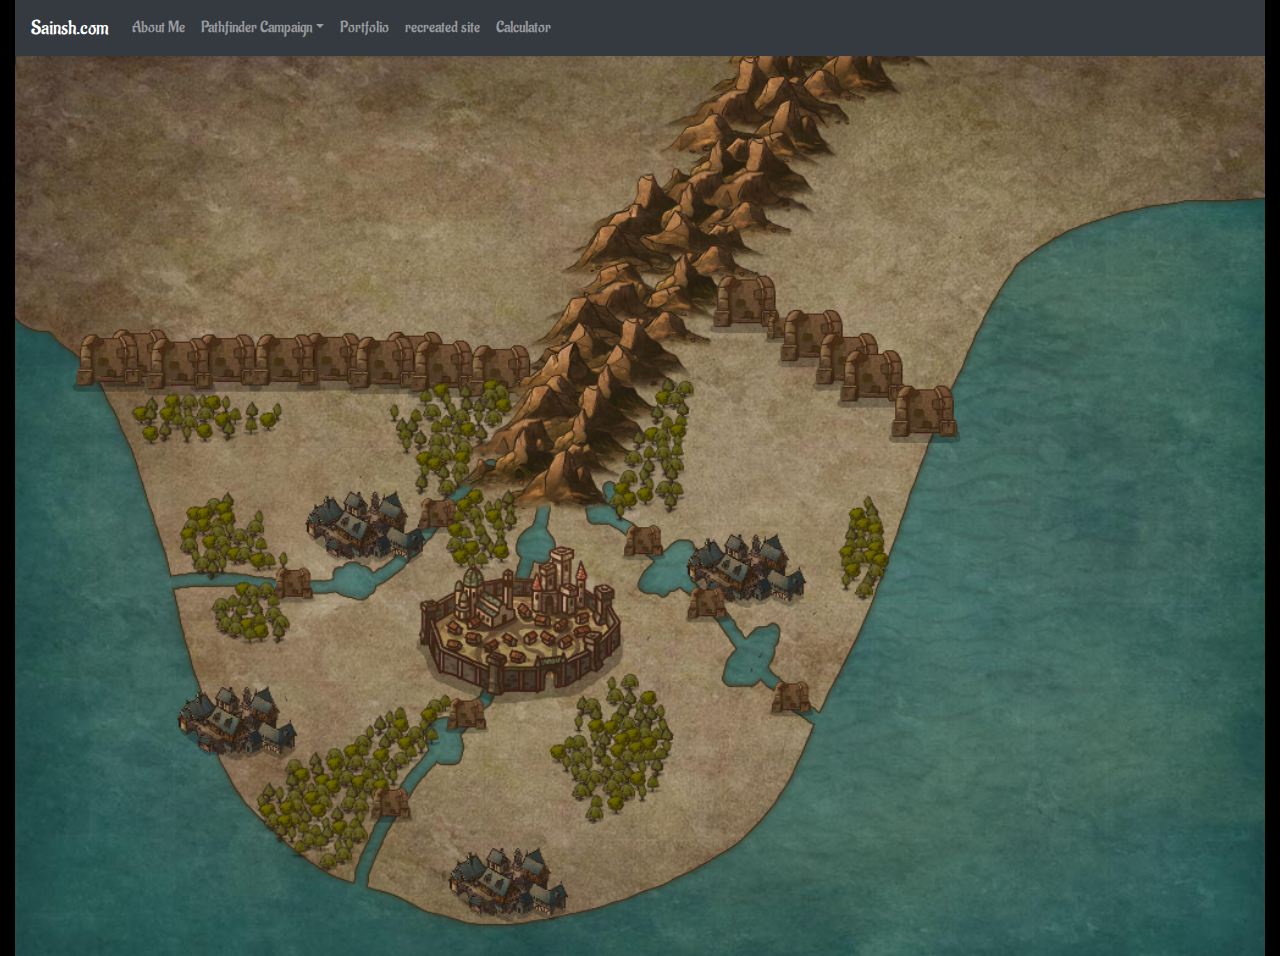
<file: index.html>
<!DOCTYPE html>
<html lang="en">

<head>
    <meta charset="UTF-8">
    <meta name="viewport" content="width=device-width, initial-scale=1.0, shrink-to-fit=no">
    <meta http-equiv="X-UA-Compatible" content="ie=edge">
    <title>Sainsh</title>
    <script src="/js/index.js"></script>
    <link rel="icon" href="images/map_of_Saisjo.ico">
    <link rel="stylesheet" href="https://maxcdn.bootstrapcdn.com/bootstrap/4.0.0/css/bootstrap.min.css"
        integrity="sha384-Gn5384xqQ1aoWXA+058RXPxPg6fy4IWvTNh0E263XmFcJlSAwiGgFAW/dAiS6JXm" crossorigin="anonymous">
    <link rel="stylesheet" href="css/style.css">
</head>

<body>

    <div class="container-fluid" id="container">
      <nav id="nav" class="navbar navbar-expand-sm navbar-dark bg-dark">
        <script src="/js/navbar.js"></script>
        </nav>
        <div id="background">
            <div class="row">
                <div class="col-2"></div>
                <div class="col-8">
                    <div id="text">

                    </div>
                </div>
                <div class="col-2"></div>
            </div>
        </div>
    </div>


    <script src="https://code.jquery.com/jquery-3.2.1.slim.min.js"
        integrity="sha384-KJ3o2DKtIkvYIK3UENzmM7KCkRr/rE9/Qpg6aAZGJwFDMVNA/GpGFF93hXpG5KkN"
        crossorigin="anonymous"></script>
    <script src="https://cdnjs.cloudflare.com/ajax/libs/popper.js/1.12.9/umd/popper.min.js"
        integrity="sha384-ApNbgh9B+Y1QKtv3Rn7W3mgPxhU9K/ScQsAP7hUibX39j7fakFPskvXusvfa0b4Q"
        crossorigin="anonymous"></script>
    <script src="https://maxcdn.bootstrapcdn.com/bootstrap/4.0.0/js/bootstrap.min.js"
        integrity="sha384-JZR6Spejh4U02d8jOt6vLEHfe/JQGiRRSQQxSfFWpi1MquVdAyjUar5+76PVCmYl"
        crossorigin="anonymous"></script>
</body>

</html>
</file>
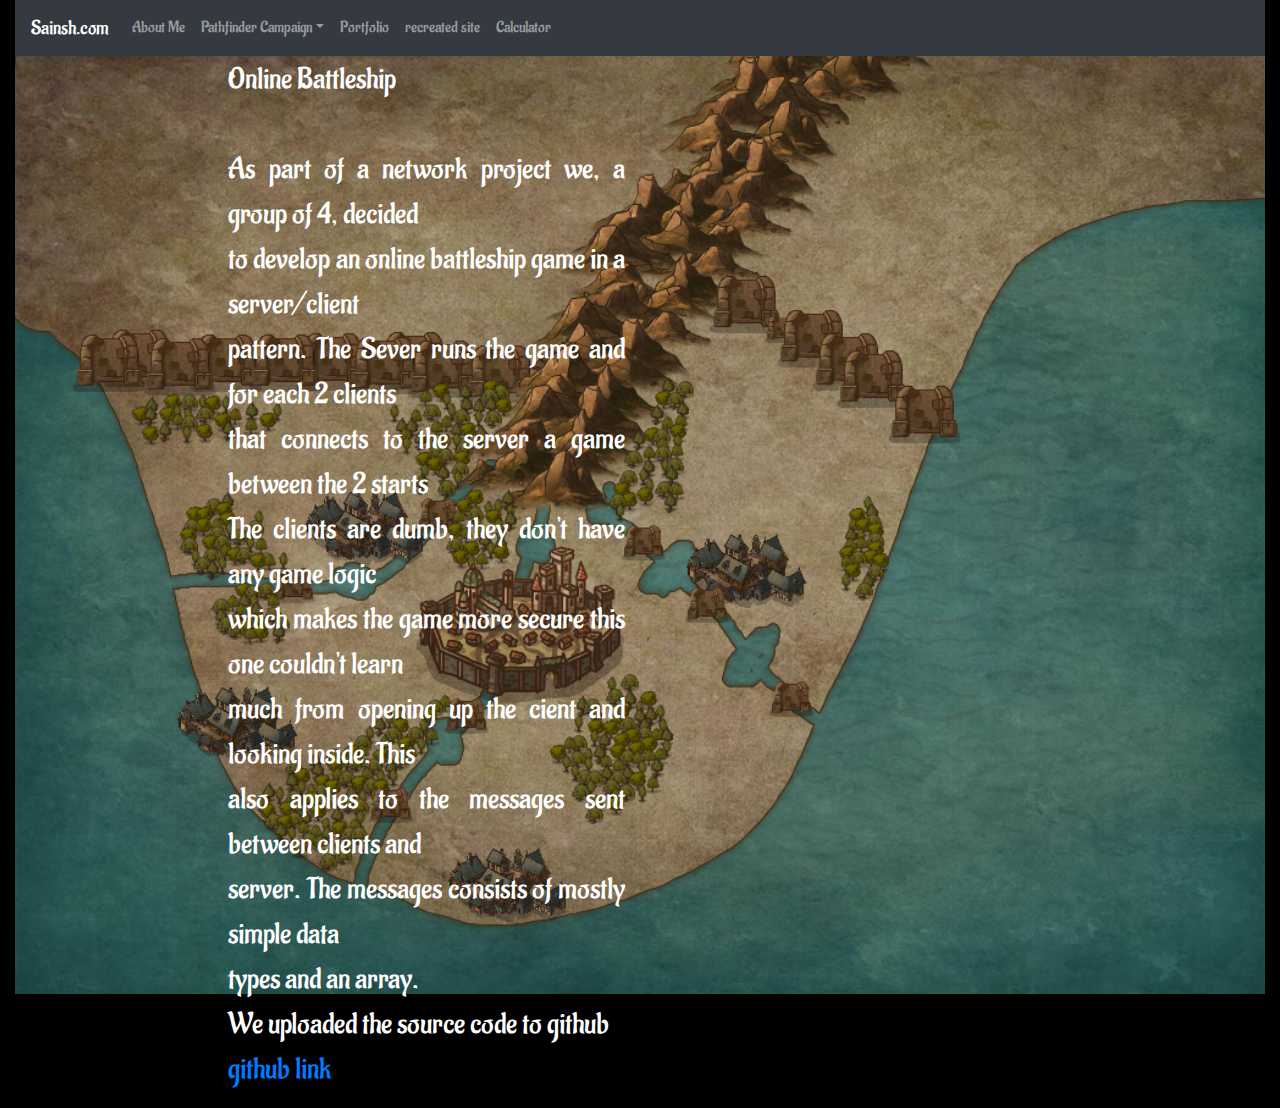
<file: portfolio.html>
<!DOCTYPE html>
<html lang="en">

<head>
    <meta charset="UTF-8">
    <meta name="viewport" content="width=device-width, initial-scale=1.0">
    <meta http-equiv="X-UA-Compatible" content="ie=edge">
    <title>Portfolio</title>
    <script src="js/portfolio.js"></script>
    <link rel="icon" href="images/map_of_Saisjo.ico">
    <link rel="stylesheet" href="https://maxcdn.bootstrapcdn.com/bootstrap/4.0.0/css/bootstrap.min.css"
        integrity="sha384-Gn5384xqQ1aoWXA+058RXPxPg6fy4IWvTNh0E263XmFcJlSAwiGgFAW/dAiS6JXm" crossorigin="anonymous">
    <link rel="stylesheet" href="css/style.css">

</head>

<body>
    <div class="container-fluid" id="container">
       <nav id="nav" class="navbar navbar-expand-sm navbar-dark bg-dark">
        <script src="js/navbar.js"></script>
        </nav>
        <div id="background">
            
            <div class="row">
                <div class="col-2"></div>
                <div class="col-8">
                    <div class="portfolio" id="consentcoin"></div>
                </div>
                <div class="col-2"></div>
            </div>

            <div class="row">
                <div class="col-2"></div>
                <div class="col-4">
                    <div class="portfolio" id="onlineBattleship"></div>
                </div>
                <div class="col-4">
                    <div class="portfolio" id="gameOfLife"></div>
                </div>
                <div class="col-2"></div>
            </div>


        </div>
    </div>
    <script src="https://code.jquery.com/jquery-3.2.1.slim.min.js"
        integrity="sha384-KJ3o2DKtIkvYIK3UENzmM7KCkRr/rE9/Qpg6aAZGJwFDMVNA/GpGFF93hXpG5KkN"
        crossorigin="anonymous"></script>
    <script src="https://cdnjs.cloudflare.com/ajax/libs/popper.js/1.12.9/umd/popper.min.js"
        integrity="sha384-ApNbgh9B+Y1QKtv3Rn7W3mgPxhU9K/ScQsAP7hUibX39j7fakFPskvXusvfa0b4Q"
        crossorigin="anonymous"></script>
    <script src="https://maxcdn.bootstrapcdn.com/bootstrap/4.0.0/js/bootstrap.min.js"
        integrity="sha384-JZR6Spejh4U02d8jOt6vLEHfe/JQGiRRSQQxSfFWpi1MquVdAyjUar5+76PVCmYl"
        crossorigin="anonymous"></script>
</body>

</html>
</file>
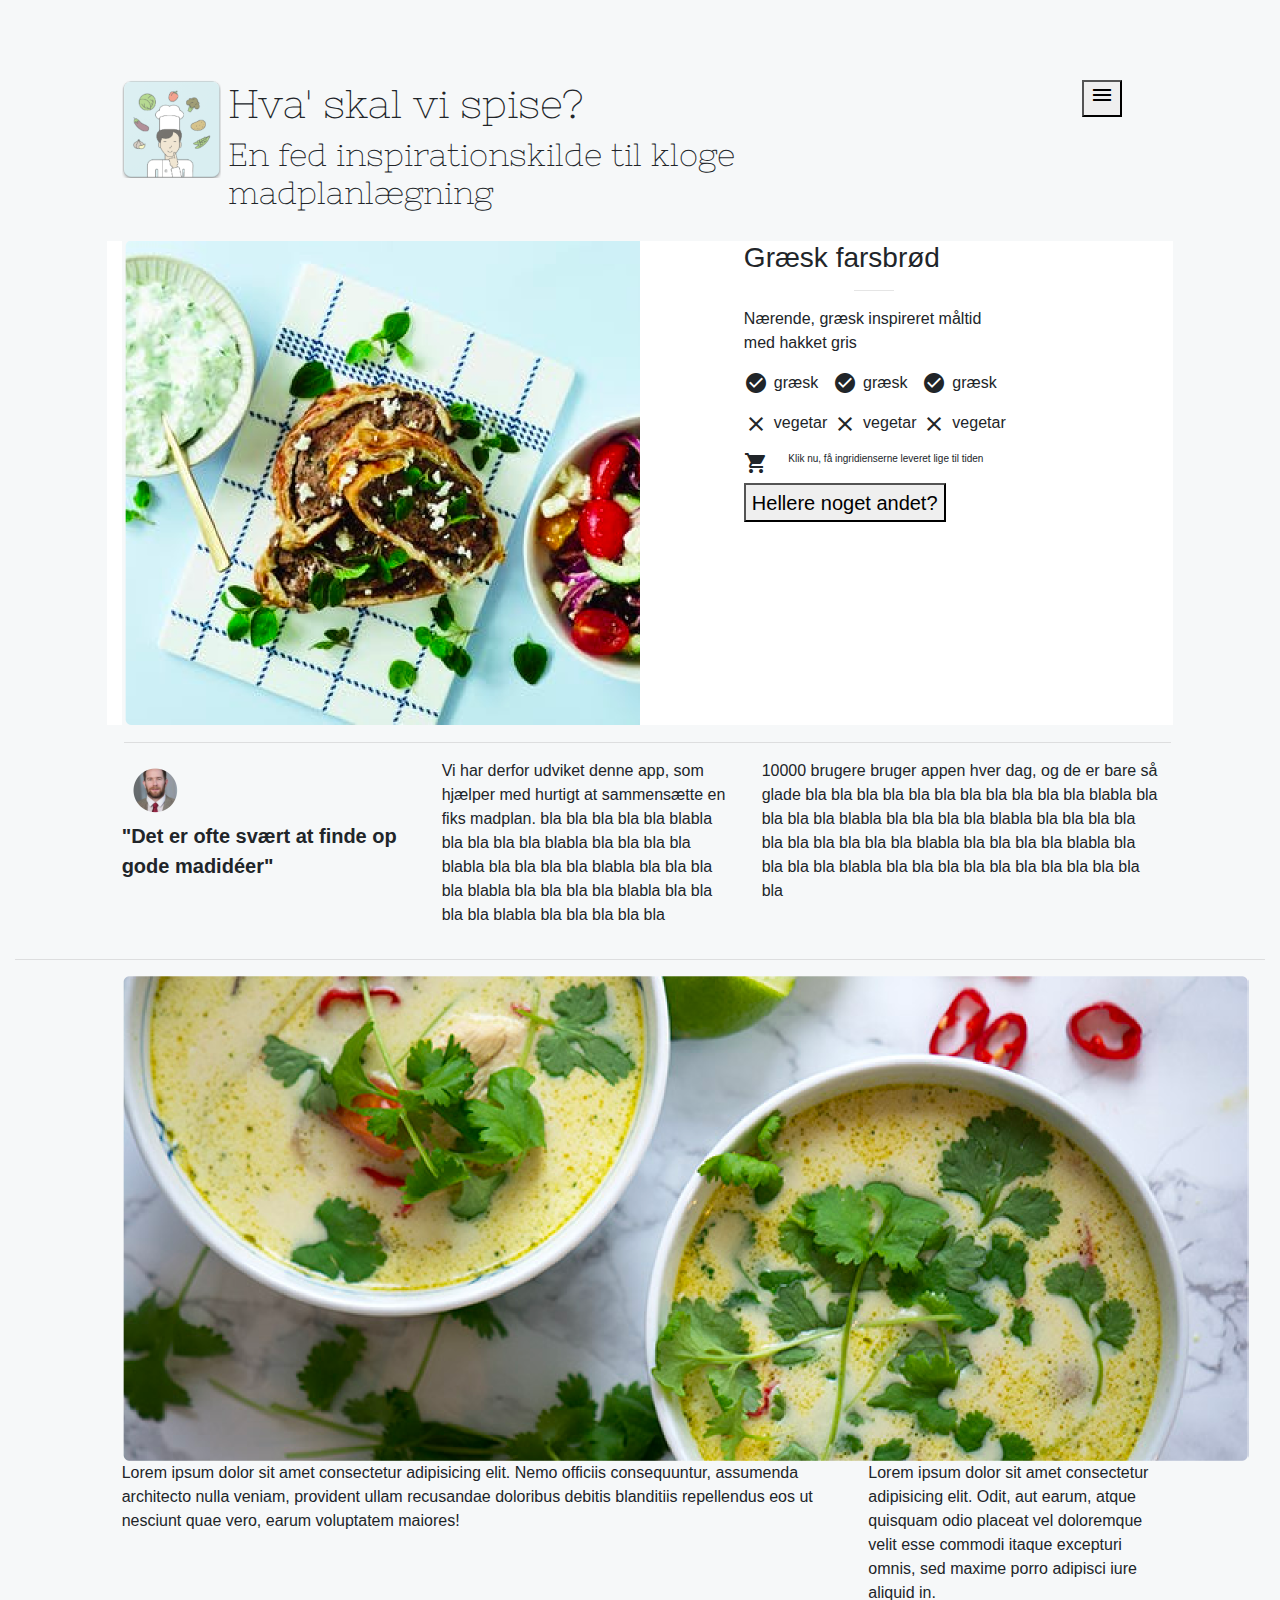
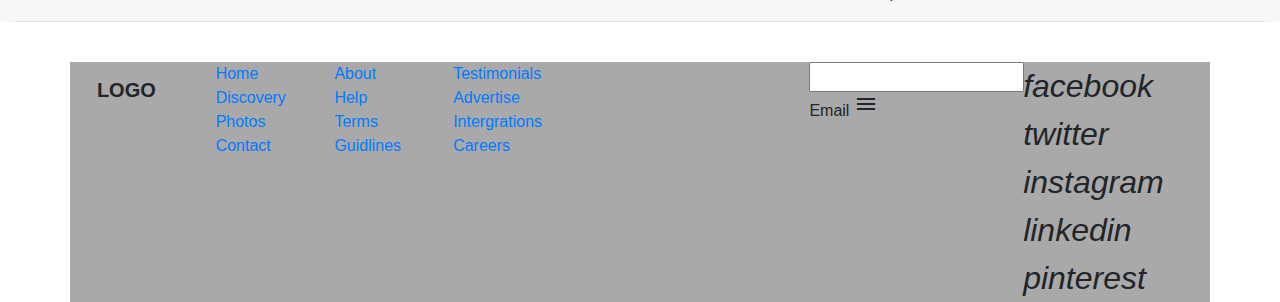
<file: recreatedSite.html>
<!DOCTYPE html>
<html lang="en">

<head>
    <meta charset="UTF-8">
    <meta name="viewport" content="width=device-width, initial-scale=1.0, shrink-to-fit=no">
    <meta http-equiv="X-UA-Compatible" content="ie=edge">
    <title>Sainsh</title>
    <link rel="stylesheet" href="https://fonts.googleapis.com/icon?family=Material+Icons">
    <link rel="stylesheet" href="https://code.getmdl.io/1.3.0/material.indigo-pink.min.css">
    <script defer src="https://code.getmdl.io/1.3.0/material.min.js"></script>
    <link rel="stylesheet" href="https://maxcdn.bootstrapcdn.com/bootstrap/4.0.0/css/bootstrap.min.css"
        integrity="sha384-Gn5384xqQ1aoWXA+058RXPxPg6fy4IWvTNh0E263XmFcJlSAwiGgFAW/dAiS6JXm" crossorigin="anonymous">
    <link rel="stylesheet" href="css/recreatedSite.css">
</head>

<body>
    <div class="container-fluid background" id="container">


        <div class="row">
            <div class="col-12">
                <div class="top"></div>

            </div>
        </div>
        <div class="row">
            <div class="col-1"></div>
            <div class="col-1">
                <img src="images/kok.png">
            </div>
            <div class="col-6">
                <h1>Hva' skal vi spise?</h1>
                <h2>En fed inspirationskilde til kloge madplanlægning</h2>
            </div>
            <div class="col-2"></div>
            <div class="col-1">
                <button class="mdl-button mdl-js-button mdl-button--fab">
                    <i class="material-icons">menu</i>
                </button>
            </div>
        </div>
        <div class="row">
            <div class="col-12 h-20"></div>
        </div>

        <div class="row">
            <div class="col-1"></div>
            <div class="col-5 bg-white">
                <img  src="images/mad1.png">
            </div>
            <div class="col-5 bg-white">
                <div class="row">
                    <div class="col-2"></div>
                    <div class="col-8">
                        <h3>Græsk farsbrød</h3>
                        <hr class="hr-margin" width="40px">
                        <p>Nærende, græsk inspireret måltid <br> med hakket gris</p>
                        <div class="row">

                            <div class="col-1">
                                <i class="material-icons">check_circle</i>
                                <i class="material-icons mg-top-10">clear</i>
                            </div>
                            <div class="col-2">
                                <p>græsk</p>
                                <p>vegetar</p>
                            </div>
                            <div class="col-1">
                                <i class="material-icons">check_circle</i>
                                <i class="material-icons mg-top-10">clear</i>
                            </div>
                            <div class="col-2">
                                <p>græsk</p>
                                <p>vegetar</p>
                            </div>
                            <div class="col-1">
                                <i class="material-icons">check_circle</i>
                                <i class="material-icons mg-top-10">clear</i>
                            </div>
                            <div class="col-2">
                                <p>græsk</p>
                                <p>vegetar</p>
                            </div>
                        </div>
                    </div>
                    <div class="col-2"></div>
                </div>

                <div class="row">
                    <div class="col-2"></div>
                    <div class="col-1">
                        <i class="material-icons">shopping_cart</i>
                    </div>
                    <div class="col-8">
                        <p class="txt-10">Klik nu, få ingridienserne leveret lige til tiden</p>
                    </div>
                    <div class="col-2"></div>
                </div>
                <div class="row">
                    <div class="col-2"></div>
                    <div class="col-6">
                        <button
                            class="mdl-button mdl-js-button mdl-button--raised mdl-button--accent btn-txt-size btn-h"
                            onclick="">
                            Hellere noget andet?
                        </button>
                    </div>
                    <div class="col-4"></div>
                </div>
            </div>
        </div>
        <div class="col-2"></div>

        <hr width="83.75%" class="hr-margin-l">
        <div class="row">
            <div class="col-1"></div>
            <div class="col-3">
                <img src="images/andras.png">
                <p class="quote">"Det er ofte svært at finde op gode madidéer"
                </p>

            </div>
            <div class="col-3">
                <p>Vi har derfor udviket denne app, som hjælper med hurtigt at sammensætte en fiks
                    madplan. bla bla bla bla bla blabla bla bla bla bla blabla bla bla bla bla blabla
                    bla bla bla bla blabla bla bla bla bla blabla bla bla bla bla blabla bla bla bla
                    bla blabla bla bla bla bla bla</p>
            </div>
            <div class="col-4">
                <p>10000 brugere bruger appen hver dag, og de er bare så glade bla bla bla bla bla bla
                    bla bla bla bla bla blabla bla bla bla bla blabla bla bla bla bla blabla bla bla bla bla bla
                    bla bla bla bla bla blabla bla bla bla bla blabla bla bla bla bla blabla bla bla bla bla bla
                    bla bla bla bla bla bla
                </p>

            </div>
            <div class="col-1"></div>
        </div>
        <hr>
        <div class="row">
            <div class="col-1"></div>
            <div class="col-10">
                <img src="images/mad3.png">
            </div>
            <div class="col-1"></div>

        </div>
        <div class="row">
            <div class="col-1"></div>
            <div class="col-7">Lorem ipsum dolor sit amet consectetur adipisicing elit. Nemo officiis
                consequuntur, assumenda architecto nulla veniam, provident ullam recusandae doloribus debitis
                blanditiis repellendus eos ut nesciunt quae vero, earum voluptatem maiores!</div>
            <div class="col-3">Lorem ipsum dolor sit amet consectetur adipisicing elit. Odit, aut earum, atque
                quisquam odio placeat vel doloremque velit esse commodi itaque excepturi omnis, sed maxime porro
                adipisci iure aliquid in.</div>
            <div class="col-1"></div>

        </div>
        <hr>
    </div>



    </div>

    </div>
    <!-- Footer -->
    <footer class="page-footer pt-4">

        <!-- Footer Links -->
        <div class="container text-center text-md-left bg-darkgrey">

            <!-- Grid row -->
            <div class="row">

                <!-- Grid column -->
                <div class="col-md-1 mx-auto">

                    <!-- Content -->
                    <h5 class="font-weight-bold text-uppercase mt-3 mb-4">LOGO</h5>
                </div>
                <!-- Grid column -->


                <!-- Grid column -->
                <div class="col-md-1 mx-auto">

                    <!-- Links -->

                    <ul class="list-unstyled">
                        <li>
                            <a href="#!">Home</a>
                        </li>
                        <li>
                            <a href="#!">Discovery</a>
                        </li>
                        <li>
                            <a href="#!">Photos</a>
                        </li>
                        <li>
                            <a href="#!">Contact</a>
                        </li>
                    </ul>

                </div>
                <!-- Grid column -->
                <!-- Grid column -->
                <div class="col-md-1 mx-auto">

                    <!-- Links -->

                    <ul class="list-unstyled">
                        <li>
                            <a href="#!">About</a>
                        </li>
                        <li>
                            <a href="#!">Help</a>
                        </li>
                        <li>
                            <a href="#!">Terms</a>
                        </li>
                        <li>
                            <a href="#!">Guidlines</a>
                        </li>
                    </ul>

                </div>
                <!-- Grid column -->
                <!-- Grid column -->
                <div class="col-md-1 mx-auto">

                    <!-- Links -->

                    <ul class="list-unstyled">
                        <li>
                            <a href="#!">Testimonials</a>
                        </li>
                        <li>
                            <a href="#!">Advertise</a>
                        </li>
                        <li>
                            <a href="#!">Intergrations</a>
                        </li>
                        <li>
                            <a href="#!">Careers</a>
                        </li>
                    </ul>

                </div>

                <div class="col-md-1 mx-auto">



                </div>

                <div class="col-md-1 mx-auto">

                </div>
                <div class="col-md-2 mx-auto">
                    <form action="#">
                        <div class="mdl-textfield mdl-js-textfield">
                            <input class="mdl-textfield__input" type="text" id="sample1">
                            <label class="mdl-textfield__label" for="sample1">Email</label>
                            <i class="material-icons">menu</i>
                        </div>
                    </form>
                </div>
                <div class="col-md-2 mx-auto">
                    <div style="font-size: 2rem;">
                        <div><i class="fab fa-facebook-f fa-fw blue-text">facebook</i> </div>
                        <div><i class="fab fa-twitter fa-fw blue-text">twitter</i> </div>
                        <div><i class="fab fa-instagram fa-fw pink-text">instagram</i> </div>
                        <div><i class="fab fa-linkedin fa-fw blue-text">linkedin</i> </div>
                        <div><i class="fab fa-pinterest fa-fw red-text">pinterest</i> </div>
                    </div>
                </div>


            </div>


        </div>
    </footer>
    <!-- Footer -->
    <script src="https://code.jquery.com/jquery-3.2.1.slim.min.js"
        integrity="sha384-KJ3o2DKtIkvYIK3UENzmM7KCkRr/rE9/Qpg6aAZGJwFDMVNA/GpGFF93hXpG5KkN"
        crossorigin="anonymous"></script>
    <script src="https://cdnjs.cloudflare.com/ajax/libs/popper.js/1.12.9/umd/popper.min.js"
        integrity="sha384-ApNbgh9B+Y1QKtv3Rn7W3mgPxhU9K/ScQsAP7hUibX39j7fakFPskvXusvfa0b4Q"
        crossorigin="anonymous"></script>
    <script src="https://maxcdn.bootstrapcdn.com/bootstrap/4.0.0/js/bootstrap.min.js"
        integrity="sha384-JZR6Spejh4U02d8jOt6vLEHfe/JQGiRRSQQxSfFWpi1MquVdAyjUar5+76PVCmYl"
        crossorigin="anonymous"></script>
</body>

</html>
</file>
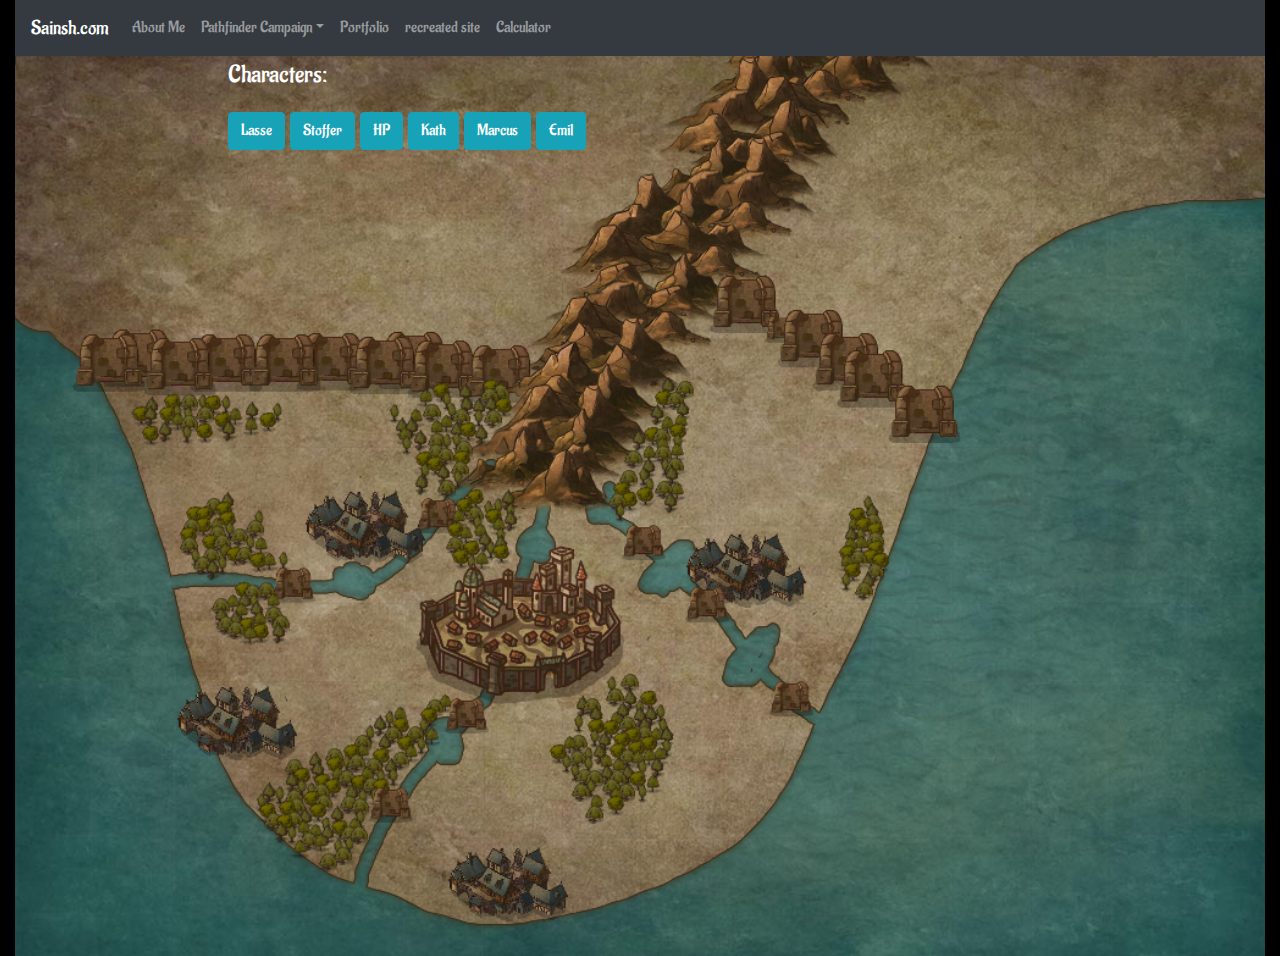
<file: pathfinder/characters.html>
<!DOCTYPE html>
<html lang="en">

<head>
    <meta charset="UTF-8">
    <meta name="viewport" content="width=device-width, initial-scale=1.0, shrink-to-fit=no">
    <meta http-equiv="X-UA-Compatible" content="ie=edge">
    <title>Pathfinder Campaign</title>
    <script src="/js/characters.js"></script>
    <link rel="icon" href="/sainsh/images/map_of_Saisjo.ico">
    <link rel="stylesheet" href="https://maxcdn.bootstrapcdn.com/bootstrap/4.0.0/css/bootstrap.min.css"
        integrity="sha384-Gn5384xqQ1aoWXA+058RXPxPg6fy4IWvTNh0E263XmFcJlSAwiGgFAW/dAiS6JXm" crossorigin="anonymous">
    <link rel="stylesheet" href="/css/style.css">
</head>

<body>
    <div class="container-fluid" id="container">
        <nav id="nav" class="navbar navbar-expand-sm navbar-dark bg-dark">
            <script src="/js/navbar.js"></script>
        </nav>
        <div id="background">
            <div class="row">
                <div class="col-2"></div>
                <div class="col-8">
                    <div id="characters" class="characters accordion">
                        <p>Characters:</p>
                        <button type="button" class="btn btn-info" data-toggle="collapse" data-target="#lasse"
                            aria-expanded="false">Lasse</button>

                        <button type="button" class="btn btn-info" data-toggle="collapse" data-target="#stoffer"
                            aria-expanded="false">Stoffer</button>

                        <button type="button" class="btn btn-info" data-toggle="collapse" data-target="#hp"
                            aria-expanded="false">HP</button>

                        <button type="button" class="btn btn-info" data-toggle="collapse" data-target="#kath"
                            aria-expanded="false">Kath</button>

                        <button type="button" class="btn btn-info" data-toggle="collapse" data-target="#marcus"
                            aria-expanded="false">Marcus</button>

                        <button type="button" class="btn btn-info" data-toggle="collapse" data-target="#gede"
                            aria-expanded="false">Emil</button>


                        <div id="lasse" class="collapse" data-parent="#characters"></div>
                        <div id="stoffer" class="collapse" data-parent="#characters"></div>
                        <div id="hp" class="collapse" data-parent="#characters"></div>
                        <div id="kath" class="collapse" data-parent="#characters"></div>
                        <div id="marcus" class="collapse" data-parent="#characters"></div>
                        <div id="gede" class="collapse" data-parent="#characters"></div>
                    </div>
                </div>
                <div class="col-2"></div>
            </div>
        </div>
    </div>

    <script src="https://code.jquery.com/jquery-3.2.1.slim.min.js"
        integrity="sha384-KJ3o2DKtIkvYIK3UENzmM7KCkRr/rE9/Qpg6aAZGJwFDMVNA/GpGFF93hXpG5KkN"
        crossorigin="anonymous"></script>
    <script src="https://cdnjs.cloudflare.com/ajax/libs/popper.js/1.12.9/umd/popper.min.js"
        integrity="sha384-ApNbgh9B+Y1QKtv3Rn7W3mgPxhU9K/ScQsAP7hUibX39j7fakFPskvXusvfa0b4Q"
        crossorigin="anonymous"></script>
    <script src="https://maxcdn.bootstrapcdn.com/bootstrap/4.0.0/js/bootstrap.min.js"
        integrity="sha384-JZR6Spejh4U02d8jOt6vLEHfe/JQGiRRSQQxSfFWpi1MquVdAyjUar5+76PVCmYl"
        crossorigin="anonymous"></script>
</body>

</html>
</file>
<file: css/style.css>
@import url('https://fonts.googleapis.com/css?family=Aladin');


#container{
    font-family: aladin;
}

body{
    background-color: black;
}

#title{
    color: white;
    text-align: center
}

#text{
    text-align: center;
    color: white;
    font-size: 40px
}
p{
    color:white;
}


#background{
    background-image: url('/images/saisjo.jpg');
    background-repeat: no-repeat;
    background-size: 100%;
    min-height: 100vh;
}
.characters{
    font-size:25px;
    display: inline;
    max-width: 40%;
}
.world{
    font-size: 40px;
}
.portfolio{
    text-align: justify;
    font-size: 30px;
}
input{
    width: 10vw;
    border-radius: 2vw;
    text-align: center;
}
.top{
    height: 10vh;
}

#res{
    text-align: right;
}
.right{
    float:right;
}
</file>
<file: css/recreatedSite.css>
@import url('https://fonts.googleapis.com/css?family=Nixie+One&display=swap');

.background{
    background-color: #f6f8f9;
}

h1{
    font-size: 40px;
    font-family: 'Nixie One', cursive;
}
h2{
    font-family: 'Nixie One', cursive;
}
.top{
    height: 80px;
}

.bg-white{
    background-color: white;
}

.hr-margin{
    margin-left: 110px;
}

.pd-20{
    padding: 20px;
}

.bg-darkgrey{
    background-color: darkgray;
}

.w-70{
    width: 70vw;
}

.mg-top-10{
    margin-top: 10px;
}

.txt-10{
    font-size: 10px;
}

.quote{
    font-size: 20px;
    font-weight: bold;
}
.text-left{
    text-align: left;
}
.hr-margin-l{
    margin-left: 8.5vw;
}
.h-20{
    height: 20px;
}
.w-25{
    width: 1000px;
}
.btn-txt-size{
    font-size: 20px;
}
.btn-h{
    height: 3vw;
}
</file>
